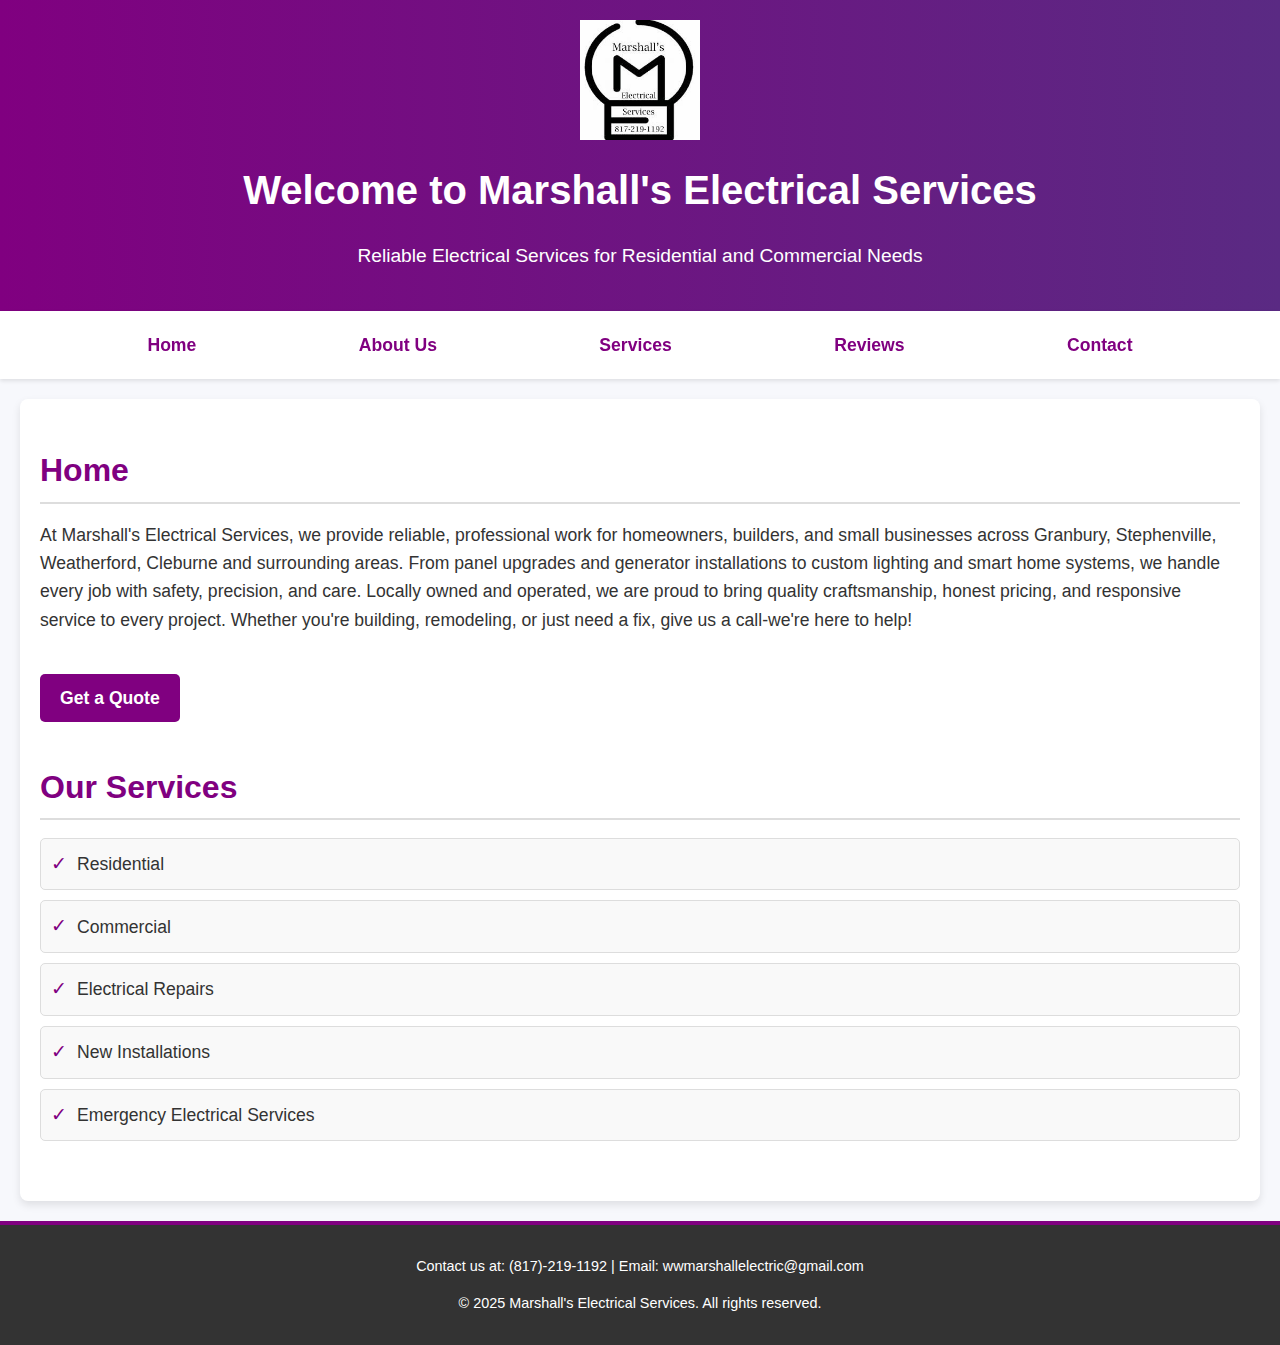
<file: index.html>
<!DOCTYPE html>
<html lang="en">
<head>
  <link rel="icon" href="favicon.ico" type="image/x-icon">
  <meta charset="UTF-8">
  <meta name="viewport" content="width=device-width, initial-scale=1.0">
  <meta name="description" content="Licensed electrician offering panel upgrades, lighting installs, and more in Granbury, TX and surrounding areas. Free estimates.">
  <title>Marshall's Electrical Services</title>
  <link rel="stylesheet" href="styles.css">
</head>
<body>
  <header>
    <div class="logo-container">
      <img src="meslogo_optimized.jpg" alt="Company logo" class="logo">
    </div>
    <h1>Welcome to Marshall's Electrical Services</h1>
    <p>Reliable Electrical Services for Residential and Commercial Needs</p>
  </header>

  <nav>
    <a href="index.html">Home</a>
    <a href="about.html">About Us</a>
    <a href="services.html">Services</a>
    <a href="reviews.html">Reviews</a>
    <a href="contact.html">Contact</a>
  </nav>

  <div class="container" id="home">
    <section id="home">
      <h2>Home</h2>
      <p>At Marshall's Electrical Services, we provide reliable, professional work for homeowners, builders, and small businesses across Granbury, Stephenville, Weatherford, Cleburne and surrounding areas. From panel upgrades and generator installations to custom lighting and smart home systems, we handle every job with safety, precision, and care.
      Locally owned and operated, we are proud to bring quality craftsmanship, honest pricing, and responsive service to every project. Whether you're building, remodeling, or just need a fix, give us a call-we're here to help!</p>
    </section>

    <section id="home">
      
      <a href="contact.html" class="cta-button">Get a Quote</a>
  </section>
  

    <section id="services">
      <h2>Our Services</h2>
      <ul>
        <li>Residential</li>
        <li>Commercial</li>
        <li>Electrical Repairs</li>
        <li>New Installations</li>
        <li>Emergency Electrical Services</li>
      </ul>
    </section>



  </div>
  <footer>
    <p>Contact us at: (817)-219-1192 | Email: wwmarshallelectric@gmail.com</p>
    <p>&copy; 2025 Marshall's Electrical Services. All rights reserved.</p>
  </footer>
</body>
</html>








</body>






















</html>
</file>
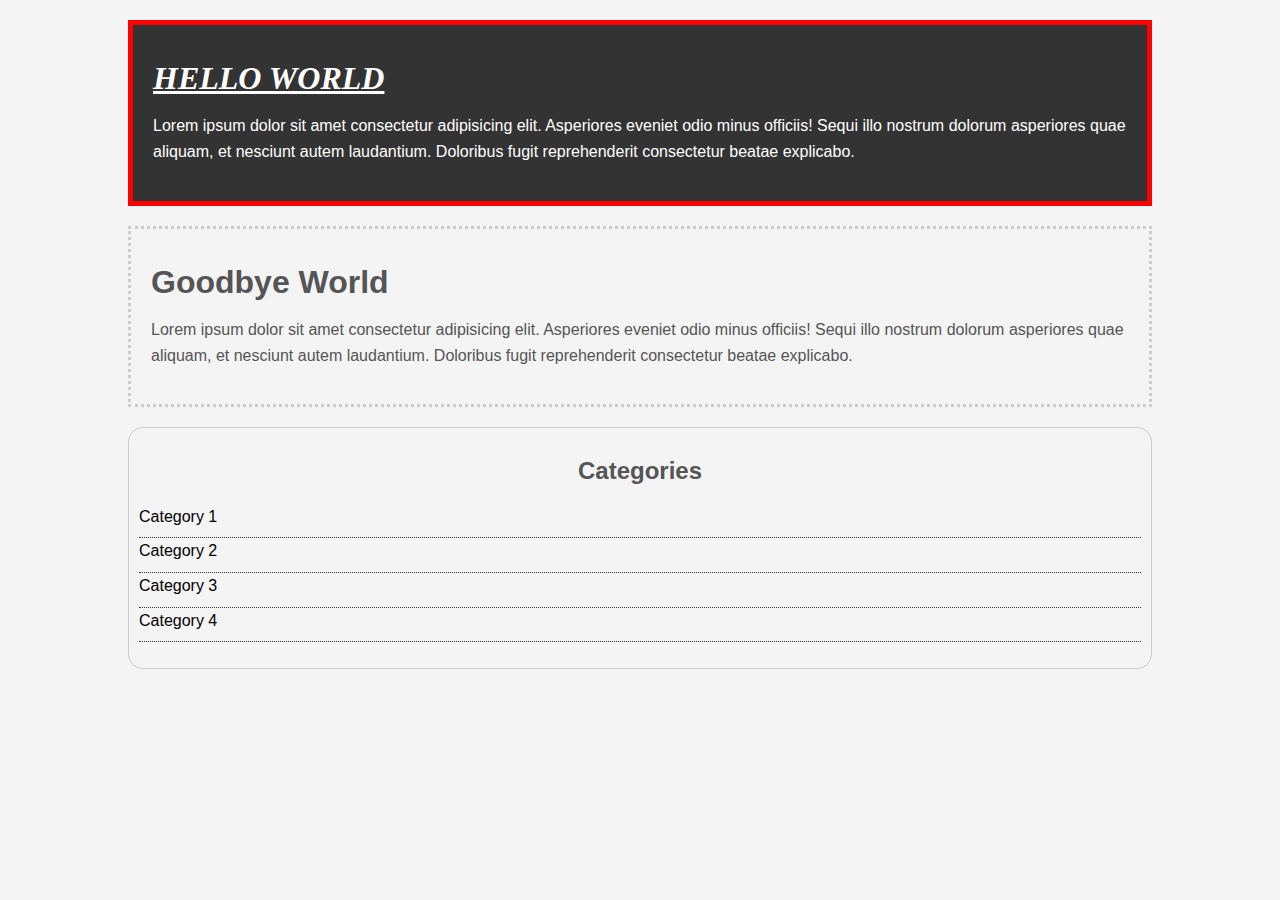
<file: CSS/CSS cheatsheet/index.html>
<!DOCTYPE html>
<html lang="en">
<head>
    <title>CSS Cheat Sheet</title>
    <link rel="stylesheet" type="text/css" href="style.css">
</head>
<body>
    <div class="container">
        <div class="box-1">
            <h1>Hello World</h1>
            <p>Lorem ipsum dolor sit amet consectetur adipisicing elit. Asperiores eveniet odio minus officiis! Sequi illo nostrum dolorum asperiores quae aliquam, et nesciunt autem laudantium. Doloribus fugit reprehenderit consectetur beatae explicabo.</p>
        </div>

        <div class="box-2">
            <h1>Goodbye World</h1>
            <p>Lorem ipsum dolor sit amet consectetur adipisicing elit. Asperiores eveniet odio minus officiis! Sequi illo nostrum dolorum asperiores quae aliquam, et nesciunt autem laudantium. Doloribus fugit reprehenderit consectetur beatae explicabo.</p>
        </div>

        <div class="categories">
            <h2>Categories</h2>
            <ul>
                <li><a href='#'>Category 1</a></li>
                <li><a href='#'>Category 2</a></li>
                <li><a href='#'>Category 3</a></li>
                <li><a href='#'>Category 4</a></li>
            </ul>
        </div>
    </div>
</body>
</html>
</file>
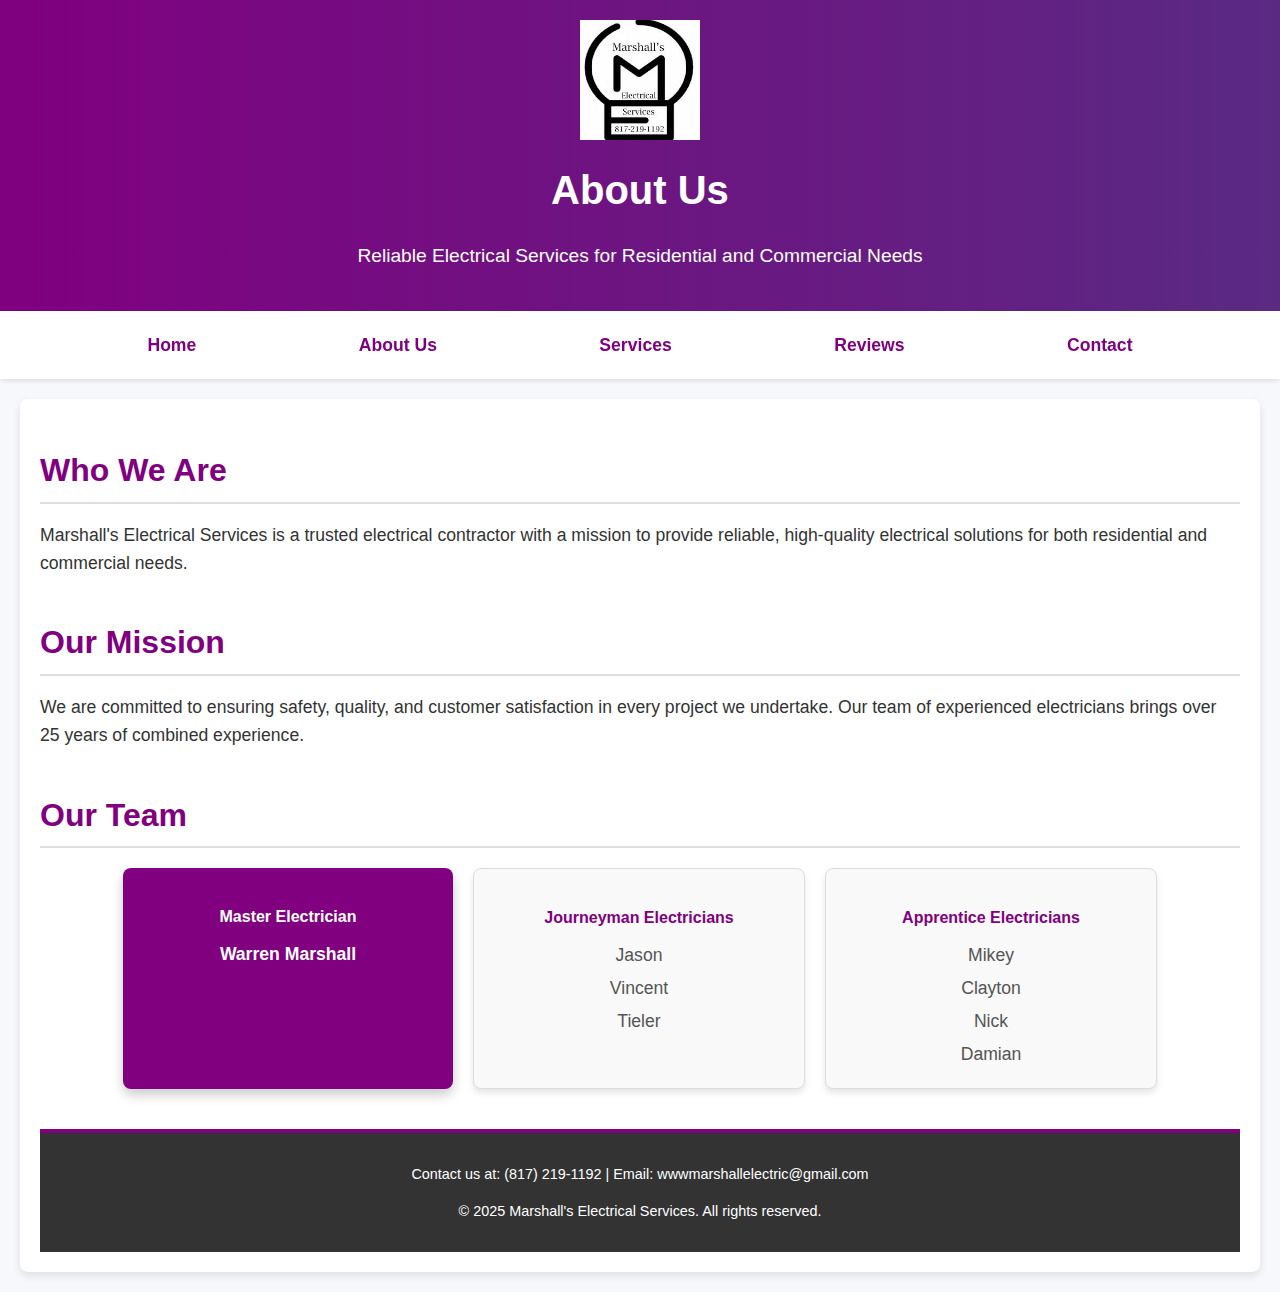
<file: about.html>
<!DOCTYPE html>
<html lang="en">
<head>
    <link rel="icon" href="/favicon.ico" type="image/x-icon">
    <meta charset="UTF-8">
    <meta name="viewport" content="width=device-width, initial-scale=1.0">
    <meta name="description" content="Licensed electrician offering panel upgrades, lighting installs, and more in Granbury, TX and surrounding areas. Free estimates.">
    <title>About Us - Electrical Contractor</title>
    <link rel="stylesheet" href="/styles.css">
</head>
<body>
    <header>
        <div class="logo-container">
            <img src="/meslogo_optimized.jpg" alt="Company Logo" class="logo">
        </div>
        <h1>About Us</h1>
        <p>Reliable Electrical Services for Residential and Commercial Needs</p>
    </header>

    <nav>
        <a href="index.html">Home</a>
        <a href="about.html">About Us</a>
        <a href="services.html">Services</a>
        <a href="reviews.html">Reviews</a>
        <a href="contact.html">Contact</a>
    </nav>

    <div class="container">
        <section>
            <h2>Who We Are</h2>
            <p>Marshall's Electrical Services is a trusted electrical contractor with a mission to provide reliable, high-quality electrical solutions for both residential and commercial needs.</p>
        </section>

        <section>
            <h2>Our Mission</h2>
            <p>We are committed to ensuring safety, quality, and customer satisfaction in every project we undertake. Our team of experienced electricians brings over 25 years of combined experience.</p>
        </section>

        <section>
            <h2>Our Team</h2>
            <div class="team-container">
                <div class="team-card master-electrician">
                    <h4>Master Electrician</h4>
                    <p><strong>Warren Marshall</strong></p>
                </div>
                <div class="team-card">
                    <h4>Journeyman Electricians</h4>
                    <p>Jason</p>
                    <p>Vincent</p>
                    <p>Tieler</p>
                </div>
                <div class="team-card">
                    <h4>Apprentice Electricians</h4>
                    <p>Mikey</p>
                    <p>Clayton</p>
                    <p>Nick</p>
                    <p>Damian</p>
                </div>
            </div>
        </section>
        

    <footer>
        <p>Contact us at: (817) 219-1192 | Email: wwwmarshallelectric@gmail.com</p>
        <p>&copy; 2025 Marshall's Electrical Services. All rights reserved.</p>
    </footer>
</body>
</html>
</file>
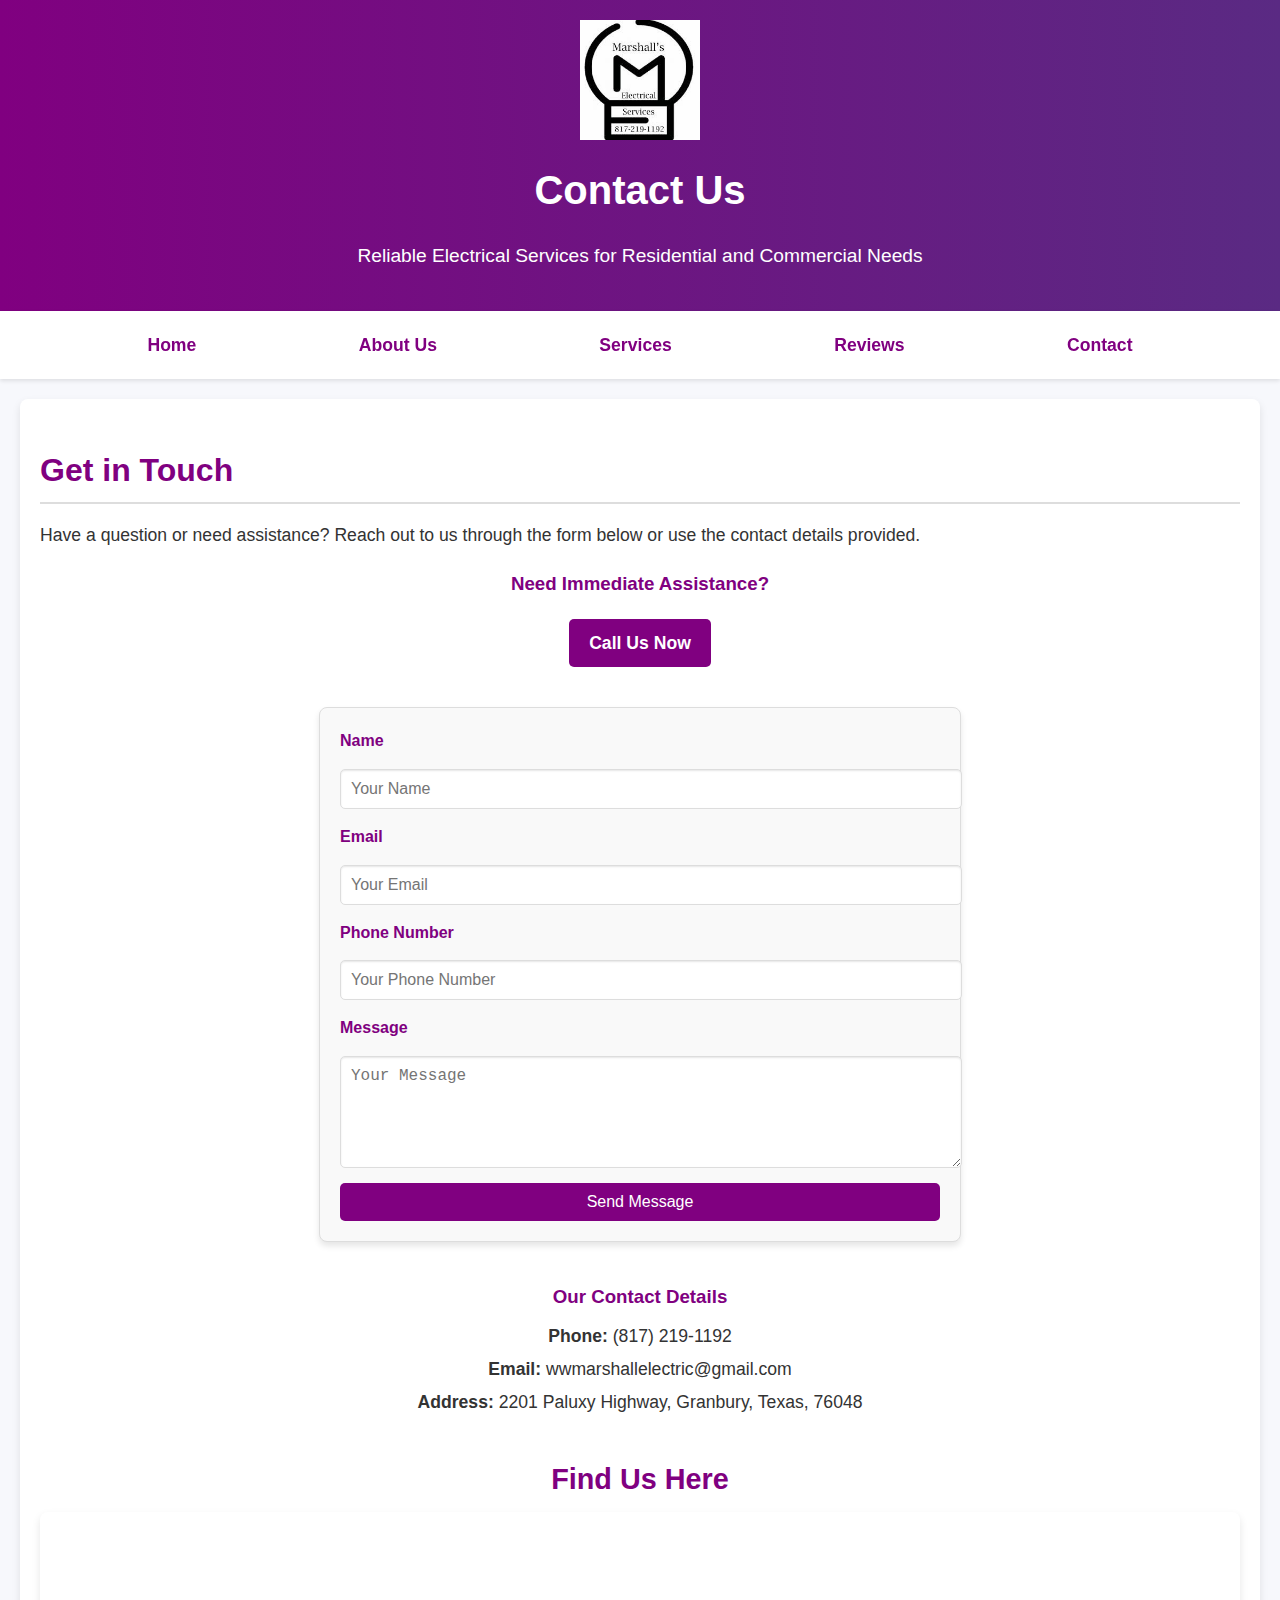
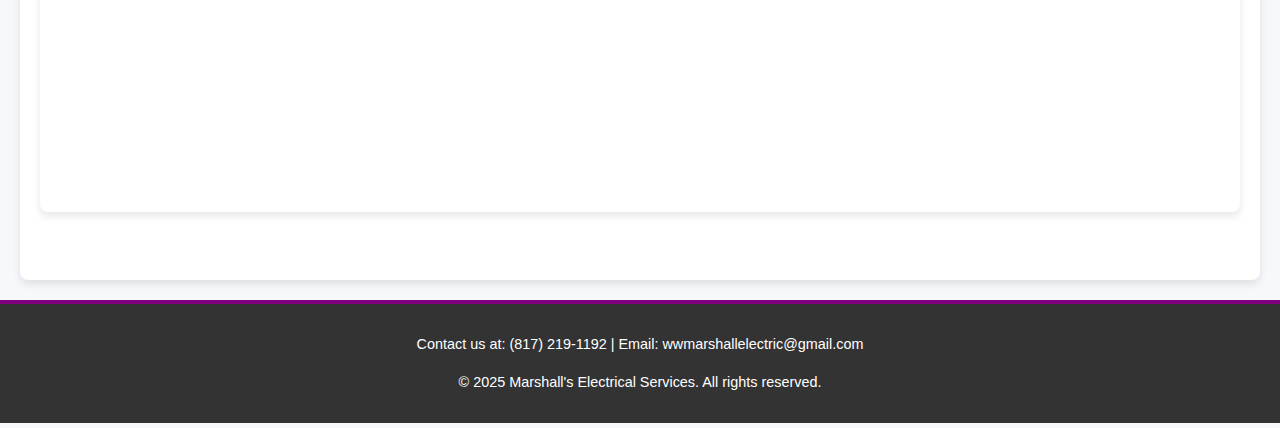
<file: contact.html>
<!DOCTYPE html>
<html lang="en">
<head>
    <link rel="icon" href="/favicon.ico" type="image/x-icon">
    <meta charset="UTF-8">
    <meta name="viewport" content="width=device-width, initial-scale=1.0">
    <meta name="description" content="Licensed electrician offering panel upgrades, lighting installs, and more in Granbury, TX and surrounding areas. Free estimates.">
    <title>Contact Us - Electrical Contractor</title>
    <link rel="stylesheet" href="/styles.css">
</head>
<body>
    <header>
        <div class="logo-container">
            <img src="/meslogo_optimized.jpg" alt="Company Logo" class="logo">
        </div>
        <h1>Contact Us</h1>
        <p>Reliable Electrical Services for Residential and Commercial Needs</p>
    </header>

    <nav>
        <a href="index.html">Home</a>
        <a href="about.html">About Us</a>
        <a href="services.html">Services</a>
        <a href="reviews.html">Reviews</a>
        <a href="contact.html">Contact</a>
    </nav>

    <div class="container">
        <section>
            <h2>Get in Touch</h2>
            <p>Have a question or need assistance? Reach out to us through the form below or use the contact details provided.</p>
            <section class="contact-info">
                <h3>Need Immediate Assistance?</h3>
                <a href="tel:8172191192" class="cta-button">Call Us Now</a>
            </section>
        </section>

        <section class="contact-form">
            <form action="https://formspree.io/f/mpwrdqqy" method="POST">
                <label for="name">Name</label>
                <input type="text" id="name" name="name" placeholder="Your Name" required>
                
                <label for="email">Email</label>
                <input type="email" id="email" name="email" placeholder="Your Email" required>

                <label for="phone">Phone Number</label>
                <input type="tel" id="phone" name="phone" placeholder="Your Phone Number" pattern="^\(?\d{3}\)?[-.\s]?\d{3}[-.\s]?\d{4}$" required>
                
                <label for="message">Message</label>
                <textarea id="message" name="message" rows="5" placeholder="Your Message" required></textarea>
                
                <button type="submit">Send Message</button>
            </form>
        </section>

        <section class="contact-info">
            <h3>Our Contact Details</h3>
            <p><strong>Phone:</strong> (817) 219-1192</p>
            <p><strong>Email:</strong> wwmarshallelectric@gmail.com</p>
            <p><strong>Address:</strong> 2201 Paluxy Highway, Granbury, Texas, 76048</p>
        </section>

        <section class="map-section">
            <h3>Find Us Here</h3>
            <iframe 
                src="https://www.google.com/maps/embed?pb=!1m18!1m12!1m3!1d3344.2634911652986!2d-97.79161868447676!3d32.43151648108186!2m3!1f0!2f0!3f0!3m2!1i1024!2i768!4f13.1!3m3!1m2!1s0x8652605d43bfb40b%3A0xd916468e6ea231f2!2s2201%20Paluxy%20Hwy%2C%20Granbury%2C%20TX%2076048!5e0!3m2!1sen!2sus!4v1692923784938!5m2!1sen!2sus"
                width="100%"
                height="300"
                style="border:0;"
                allowfullscreen=""
                loading="lazy"
                referrerpolicy="no-referrer-when-downgrade">
            </iframe>
        </section>
        
        
        
    </div>

    <footer>
        <p>Contact us at: (817) 219-1192 | Email: wwmarshallelectric@gmail.com</p>
        <p>&copy; 2025 Marshall's Electrical Services. All rights reserved.</p>
    </footer>
</body>
</html>
</file>
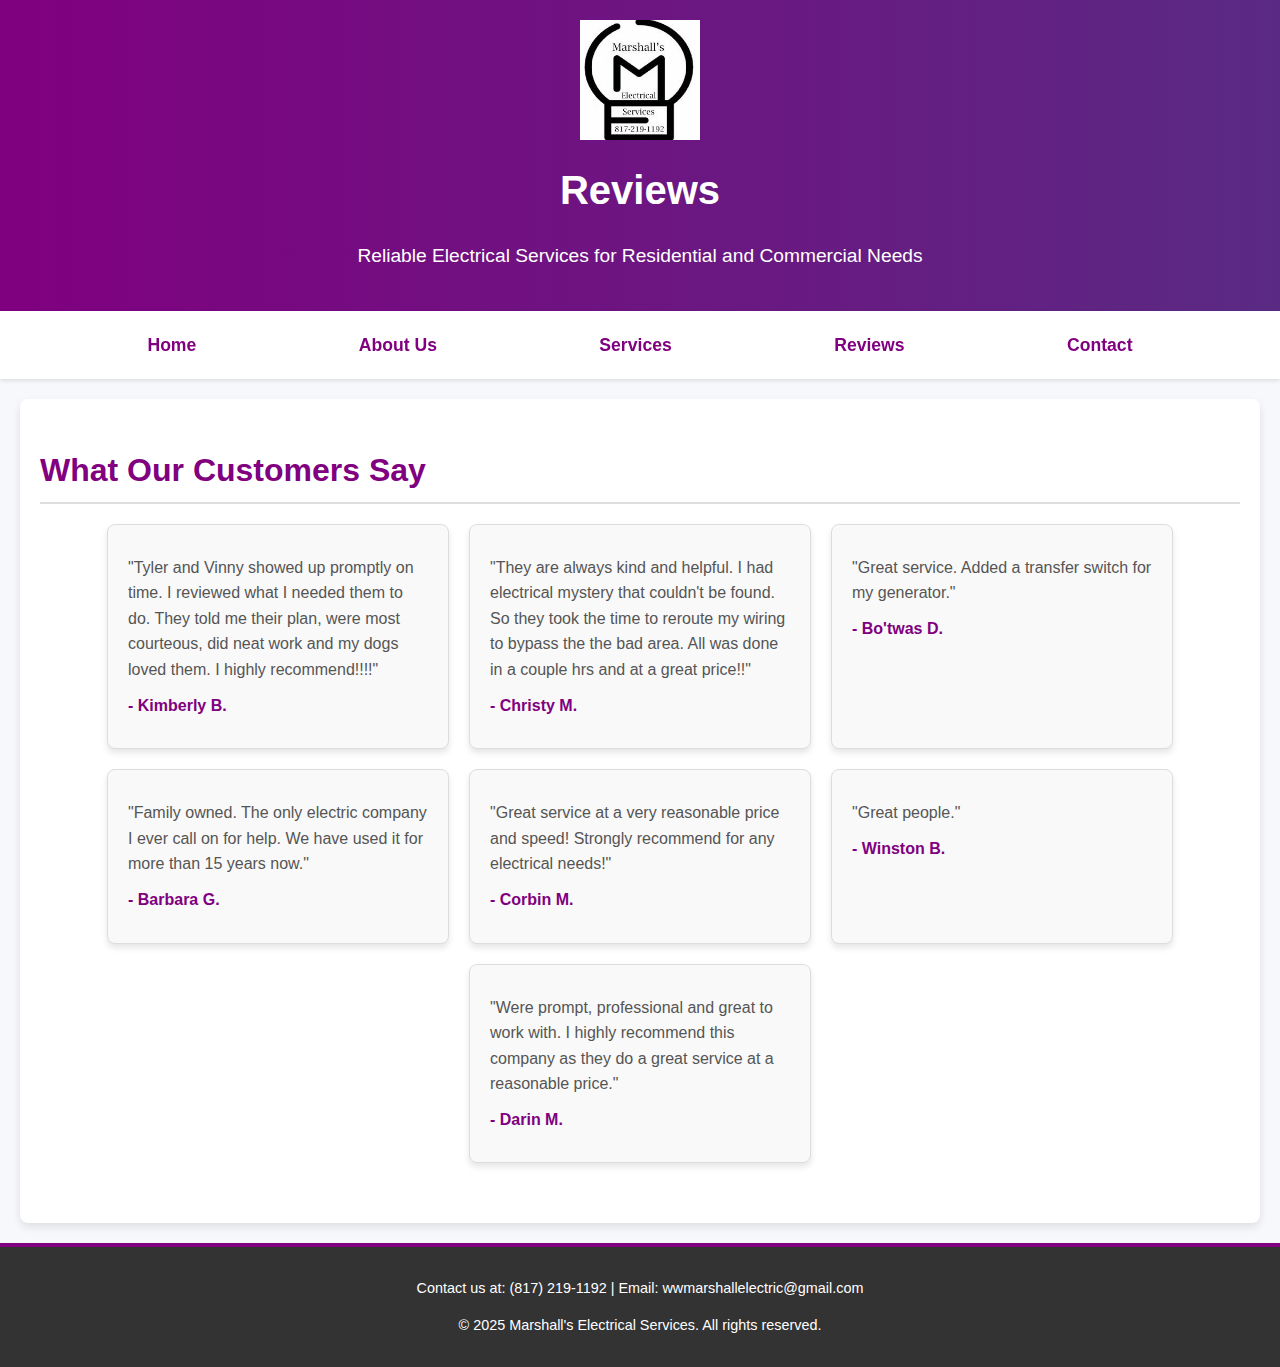
<file: reviews.html>
<!DOCTYPE html>
<html lang="en">
<head>
    <link rel="icon" href="/favicon.ico" type="image/x-icon">
    <meta charset="UTF-8">
    <meta name="viewport" content="width=device-width, initial-scale=1.0">
    <meta name="description" content="Licensed electrician offering panel upgrades, lighting installs, and more in Granbury, TX and surrounding areas. Free estimates.">
    <title>Customer Reviews - Electrical Contractor</title>
    <link rel="stylesheet" href="/styles.css">
</head>
<body>
    <header>
        <div class="logo-container">
            <img src="/meslogo_optimized.jpg" alt="Company Logo" class="logo">
        </div>
        <div class="header-content">
            <h1>Reviews</h1>
            <p>Reliable Electrical Services for Residential and Commercial Needs</p>
        </div>
    </header>

    <nav>
        <a href="index.html">Home</a>
        <a href="about.html">About Us</a>
        <a href="services.html">Services</a>
        <a href="reviews.html">Reviews</a>
        <a href="contact.html">Contact</a>
    </nav>

    <div class="container">
        <section>
            <h2>What Our Customers Say</h2>
            <div class="reviews-list">
                <div class="review-card">
                    <p>"Tyler and Vinny showed up promptly on time. I reviewed what I needed them to do. They told me their plan, were most courteous, did neat work and my dogs loved them. I highly recommend!!!!"</p>
                    <p><strong>- Kimberly B.</strong></p>
                </div>
                <div class="review-card">
                    <p>"They are always kind and helpful. I had electrical mystery that couldn't be found. So they took the time to reroute my wiring to bypass the the bad area. All was done in a couple hrs and at a great price!!"</p>
                    <p><strong>- Christy M.</strong></p>
                </div>
                <div class="review-card">
                    <p>"Great service.  Added a transfer switch for my generator."</p>
                    <p><strong>- Bo'twas D.</strong></p>
                </div>
                <div class="review-card">
                    <p>"Family owned. The only electric company I ever call on for help. We have used it for more than 15 years now."</p>
                    <p><strong>- Barbara G.</strong></p>
                </div>
                <div class="review-card">
                    <p>"Great service at a very reasonable price and speed! Strongly recommend for any electrical needs!"</p>
                    <p><strong>- Corbin M.</strong></p>
                </div>
                <div class="review-card">
                    <p>"Great people."</p>
                    <p><strong>- Winston B.</strong></p>
                </div>
                <div class="review-card">
                    <p>"Were prompt, professional and great to work with. I highly recommend this company as they do a great service at a reasonable price."</p>
                    <p><strong>- Darin M.</strong></p>
                </div>
                
                
            </div>
        </section>
    </div>

    <footer>
        <p>Contact us at: (817) 219-1192 | Email: wwmarshallelectric@gmail.com</p>
        <p>&copy; 2025 Marshall's Electrical Services. All rights reserved.</p>
    </footer>
</body>
</html>
</file>
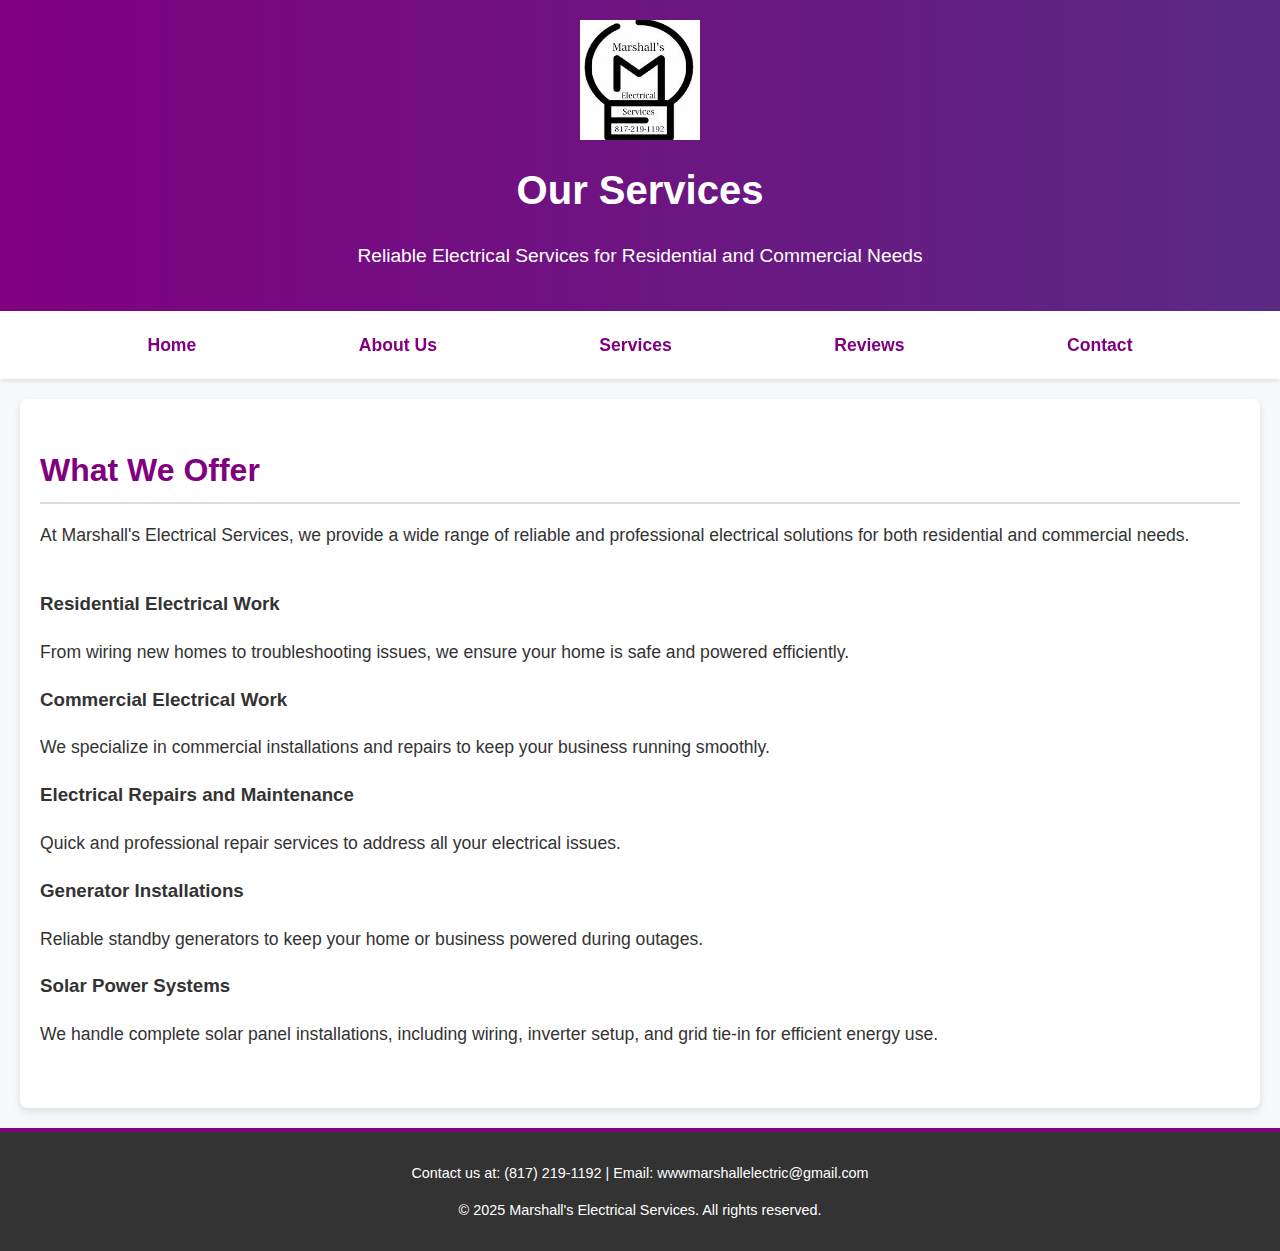
<file: services.html>
<!DOCTYPE html>
<html lang="en">
<head>
    <link rel="icon" href="/favicon.ico" type="image/x-icon">
    <meta charset="UTF-8">
    <meta name="viewport" content="width=device-width, initial-scale=1.0">
    <meta name="description" content="Licensed electrician offering panel upgrades, lighting installs, and more in Granbury, TX and surrounding areas. Free estimates.">
    <title>Our Services - Electrical Contractor</title>
    <link rel="stylesheet" href="/styles.css">
</head>
<body>
    <header>
        <div class="logo-container">
            <img src="/meslogo_optimized.jpg" alt="Company Logo" class="logo">
        </div>
        <h1>Our Services</h1>
        <p>Reliable Electrical Services for Residential and Commercial Needs</p>
    </header>

    <nav>
        <a href="index.html">Home</a>
        <a href="about.html">About Us</a>
        <a href="services.html">Services</a>
        <a href="reviews.html">Reviews</a>
        <a href="contact.html">Contact</a>
    </nav>

    <div class="container">
        <section>
            <h2>What We Offer</h2>
            <p>At Marshall's Electrical Services, we provide a wide range of reliable and professional electrical solutions for both residential and commercial needs.</p>
        </section>

        <section class="services-list">
            <div class="service-card">
                <h3>Residential Electrical Work</h3>
                <p>From wiring new homes to troubleshooting issues, we ensure your home is safe and powered efficiently.</p>
                
            </div>
            <div class="service-card">
                <h3>Commercial Electrical Work</h3>
                <p>We specialize in commercial installations and repairs to keep your business running smoothly.</p>
                
            </div>
            <div class="service-card">
                <h3>Electrical Repairs and Maintenance</h3>
                <p>Quick and professional repair services to address all your electrical issues.</p>
                
            </div>
            <div class="service-card">
                <h3>Generator Installations</h3>
                <p>Reliable standby generators to keep your home or business powered during outages.</p>
            </div>
            <div class="service-card">
                <h3>Solar Power Systems</h3>
                <p>We handle complete solar panel installations, including wiring, inverter setup, and grid tie-in for efficient energy use.</p>
            </div>
            
            
        </section>
    </div>

    <footer>
        <p>Contact us at: (817) 219-1192 | Email: wwwmarshallelectric@gmail.com</p>
        <p>&copy; 2025 Marshall's Electrical Services. All rights reserved.</p>
    </footer>
</body>
</html>
</file>
<file: styles.css>
/* General Styles */
body {
    font-family: 'Segoe UI', Tahoma, Geneva, Verdana, sans-serif;
    line-height: 1.6;
    margin: 0;
    padding: 0;
    background-color: #f7f8fc;
    color: #333;
}

/* Header Styles */
header {
    background: linear-gradient(90deg, purple, #5a2a83);
    color: white;
    padding: 20px;
    text-align: center;
    box-shadow: 0 4px 6px rgba(0, 0, 0, 0.1);
}

.logo-container {
    text-align: center;
    margin-bottom: 10px;
}

.logo {
    max-width: 120px;
    height: auto;
}

header h1 {
    margin: 0;
    font-size: 2.5rem;
}

header p {
    font-size: 1.2rem;
}

/* Navigation Styles */
nav {
    background: white;
    box-shadow: 0 2px 4px rgba(0, 0, 0, 0.1);
    display: flex;
    justify-content: space-evenly;
    padding: 15px 0;
    position: sticky;
    top: 0;
    z-index: 1000;
}

nav a {
    color: purple;
    text-decoration: none;
    font-size: 1.1rem;
    font-weight: 600;
    padding: 5px 15px;
    border-radius: 20px;
    transition: background-color 0.3s, color 0.3s;
}

nav a:hover {
    background-color: purple;
    color: white;
}

/* Container Styles */
.container {
    max-width: 1200px;
    margin: 20px auto;
    padding: 20px;
    background: white;
    box-shadow: 0 4px 8px rgba(0, 0, 0, 0.1);
    border-radius: 8px;
}

/* Section Styles */
section {
    margin-bottom: 40px;
}

section h2 {
    color: purple;
    font-size: 2rem;
    margin-bottom: 10px;
    border-bottom: 2px solid #ddd;
    padding-bottom: 5px;
}

section p, section ul {
    font-size: 1.1rem;
}

section ul {
    list-style: none;
    padding: 0;
}

section ul li {
    background: #f9f9f9;
    border: 1px solid #ddd;
    border-radius: 5px;
    padding: 10px;
    margin-bottom: 10px;
    display: flex;
    align-items: center;
    gap: 10px;
}

section ul li strong {
    color: purple;
}

section ul li::before {
    content: "\2713";
    color: purple;
    font-size: 1.2rem;
}

.team-container {
    display: flex;
    flex-wrap: wrap;
    gap: 20px;
    justify-content: center;
    margin-top: 20px;
}

.team-card {
    background: #f9f9f9;
    border: 1px solid #ddd;
    border-radius: 8px;
    padding: 15px;
    width: 300px;
    box-shadow: 0 4px 6px rgba(0, 0, 0, 0.1);
    text-align: center;
    transition: transform 0.3s, box-shadow 0.3s;
}

.team-card:hover {
    transform: translateY(-5px);
    box-shadow: 0 6px 10px rgba(0, 0, 0, 0.2);
}

.team-card h4 {
    color: purple;
    margin-bottom: 10px;
}

.team-card p {
    font-size: 1.1rem;
    margin: 5px 0;
    color: #555;
}

/* Emphasis for Master Electrician */
.master-electrician {
    background: purple;
    color: white;
    border: none;
    box-shadow: 0 6px 12px rgba(0, 0, 0, 0.2);
}

.master-electrician h4,
.master-electrician p {
    color: white;
    font-weight: bold;
}

/* Form Styles */
.contact-form form {
    display: flex;
    flex-direction: column;
    gap: 15px;
    max-width: 600px;
    margin: 20px auto;
    padding: 20px;
    background: #f9f9f9;
    border: 1px solid #ddd;
    border-radius: 8px;
    box-shadow: 0 4px 6px rgba(0, 0, 0, 0.1);
}

.contact-form label {
    font-weight: bold;
    color: purple;
}

.contact-form input,
.contact-form textarea {
    width: 100%;
    padding: 10px;
    border: 1px solid #ddd;
    border-radius: 5px;
    font-size: 1rem;
    box-shadow: inset 0 1px 2px rgba(0, 0, 0, 0.1);
}

.contact-form input:focus,
.contact-form textarea:focus {
    border-color: purple;
    outline: none;
    box-shadow: 0 0 5px rgba(128, 0, 128, 0.5);
}

.contact-form button {
    background: purple;
    color: white;
    padding: 10px;
    border: none;
    border-radius: 5px;
    font-size: 1rem;
    cursor: pointer;
    transition: background-color 0.3s;
}

.contact-form button:hover {
    background: #5a2a83;
}

/* Contact Info Styles */
.contact-info {
    text-align: center;
    margin-top: 20px;
}

.contact-info h3 {
    color: purple;
    margin-bottom: 10px;
}

.contact-info p {
    font-size: 1.1rem;
    margin: 5px 0;
}

/* Reviews Section */
.reviews-list {
    display: flex;
    flex-wrap: wrap;
    gap: 20px;
    justify-content: center;
    margin-top: 20px;
}

.review-card {
    background: #f9f9f9;
    border: 1px solid #ddd;
    border-radius: 8px;
    padding: 20px;
    width: 300px;
    box-shadow: 0 4px 6px rgba(0, 0, 0, 0.1);
    text-align: left;
    transition: transform 0.3s, box-shadow 0.3s;
}

.review-card:hover {
    transform: translateY(-5px);
    box-shadow: 0 6px 10px rgba(0, 0, 0, 0.2);
}

.review-card p {
    margin: 10px 0;
    font-size: 1rem;
    color: #555;
}

.review-card strong {
    color: purple;
}

/* CTA Button Styles */
.cta-button {
    display: inline-block;
    background: purple;
    color: white;
    padding: 10px 20px;
    font-size: 1.1rem;
    font-weight: bold;
    text-decoration: none;
    border-radius: 5px;
    transition: background-color 0.3s, transform 0.3s;
    text-align: center;
}

.cta-button:hover {
    background: #5a2a83;
    transform: translateY(-2px);
    box-shadow: 0 4px 6px rgba(0, 0, 0, 0.1);
}

/* Centering Buttons */
section #home .cta-button {
    margin-top: 10px;
}

.contact-info .cta-button {
    margin: 20px auto;
    display: block;
    width: fit-content;
}

/* Map Section Styles */
.map-section {
    margin-top: 30px;
    text-align: center;
}

.map-section h3 {
    color: purple;
    font-size: 1.8rem;
    margin-bottom: 10px;
}

.map-section iframe {
    border: none;
    border-radius: 8px;
    box-shadow: 0 4px 8px rgba(0, 0, 0, 0.1);
}

/* Footer Styles */
footer {
    background: #333;
    color: white;
    text-align: center;
    padding: 15px 10px;
    margin-top: 20px;
    border-top: 4px solid purple;
    font-size: 0.9rem;
}

/* Responsive Design */
@media (max-width: 768px) {
    header h1 {
        font-size: 2rem;
    }

    /* Responsive nav changes for mobile */
    nav {
        flex-direction: column;
        align-items: center;
        padding: 10px 0;
    }

    nav a {
        font-size: 0.9rem;
        padding: 5px 10px;
        margin: 5px; /* Adds space between links */
    }

    .team-container, .reviews-list, .services-list {
        flex-direction: column;
        gap: 10px;
    }

    .container {
        padding: 15px;
    }

    section h2 {
        font-size: 1.8rem;
    }

    .cta-button {
        width: 90%;
        margin: 10px auto;
    }

    body {
        overflow-x: hidden;
    }

    img {
        max-width: 100%;
        height: auto;
    }

    .container, section {
        width: 100%;
        box-sizing: border-box;
    }

    nav {
        display: flex;
        flex-wrap: wrap;
        justify-content: center;
    }
}
</file>
<file: CSS/CSS cheatsheet/style.css>
body{
    background-color:#f4f4f4;
    color:#555555;
    
    font-family: arial, Helvetica, sans-serif;
    font-size:16px;
    font-weight:normal;

    font: normal 16px Arial, Helvetica, sans-serif;

    line-height:1.6em;
    margin:0;
    
}

a {
    text-decoration: none;
    color: #000;

}

a:hover {
    color: red;
}

a:active {
    color: green;
}



.container{
    width:80%;
    margin:auto
}

.box-1{
    background-color: #333333;
    color:#fff;
    border: 5px red solid;
    border-width:3px;
    border-bottom-width: 10px;
    border-top-style: dotted;

    border: 5px red solid;

    padding: 20px;

    margin-top: 20px;
    
}

.box-1 h1{
   font-family:Tahoma;
    font-weight:800;
    font-style:italic;
    text-decoration: underline;
    text-transform: uppercase;
    

}

.box-2{
    border: 3px dotted #ccc;
    padding:20px;
    margin:20px 0;
}

.categories{
    border:1px #ccc solid;
    padding: 10px;  
    border-radius: 15px;
}

.categories h2{
    text-align: center;
}

.categories ul{
    list-style-type: none;
    padding: 0;
}

.categories li{
    padding-bottom: 8px;
    border-bottom:dotted 1px #333;
}
</file>
